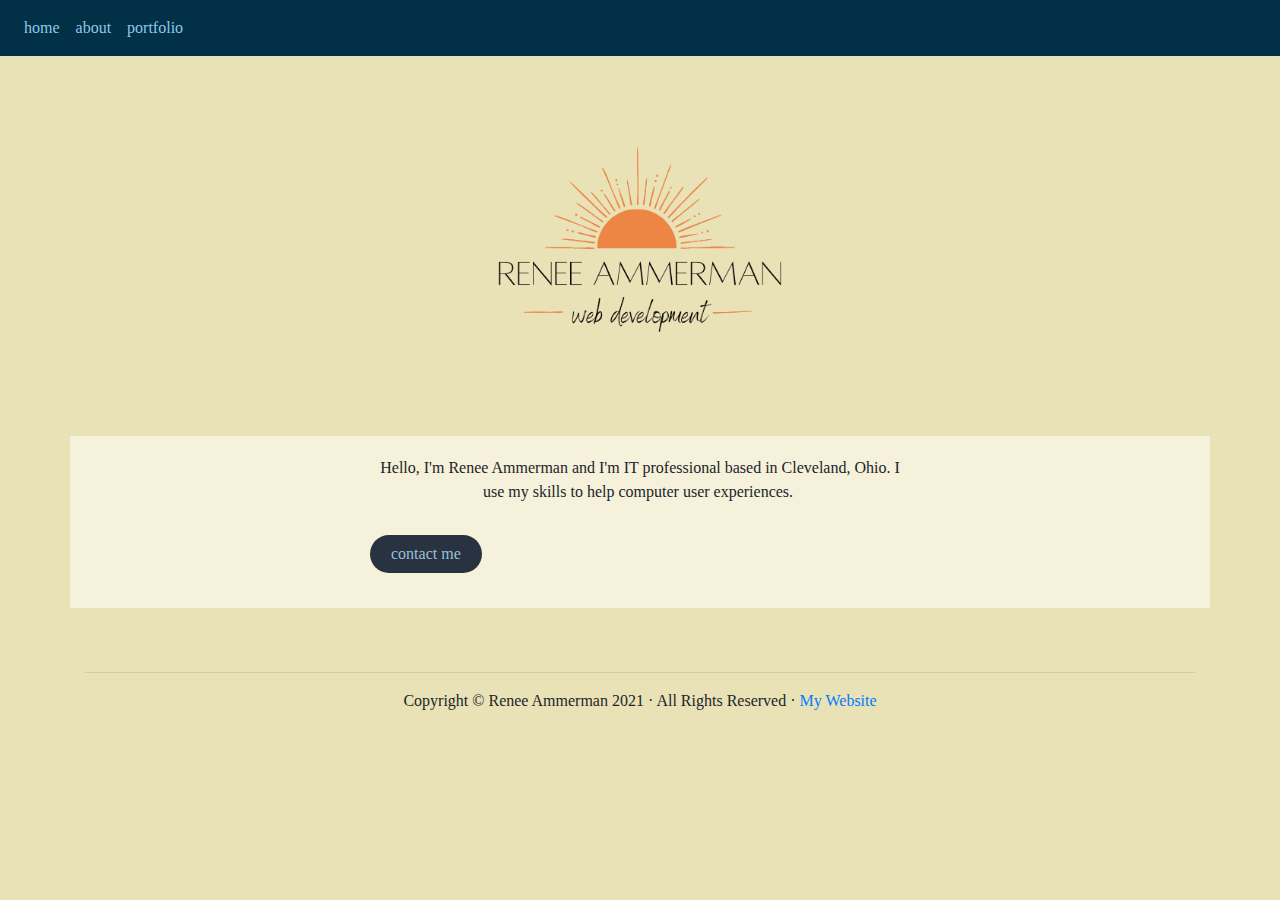
<file: Portfolio/index.html>
<!DOCTYPE html>
<html lang="en"><!-- InstanceBegin template="/Templates/portfolio_temp.dwt" codeOutsideHTMLIsLocked="false" -->
  <head>
    <meta charset="utf-8">
    <meta http-equiv="X-UA-Compatible" content="IE=edge">
    <meta name="viewport" content="width=device-width, initial-scale=1">
    <!-- InstanceBeginEditable name="doctitle" -->
    <title>Home</title>
    <!-- InstanceEndEditable -->
    <!-- Bootstrap -->
    <link href="css/bootstrap-4.4.1.css" rel="stylesheet">
    <link href="css/portfolio.css" rel="stylesheet" type="text/css">
  <!-- InstanceBeginEditable name="head" -->
  <!-- InstanceEndEditable -->
  </head>
  <body>
    <nav class="navbar navbar-expand-lg">
       <div class="collapse navbar-collapse" id="navbarSupportedContent">
          <ul class="navbar-nav mr-auto">
             <li class="nav-item active">
                <a class="nav-link" href="index.html">Home</a>
             </li>
             <li class="nav-item">
                <a class="nav-link" href="about.html">About</a>
             </li>
			  <li class="nav-item">
                <a class="nav-link" href="portfolio.html">Portfolio</a>
             </li>
          </ul>
       </div>
    </nav>
  

    <div class="container">
		<div class="row">
		<div class="col-md-12">
          <div class="container-fluid logo"><img src="images/Warm%20Orange%20Sunburst%20Wellness%20Coach%20Logo.png" class="rounded img-fluid" alt="logo" width="380" height="250"></div>
        </div>
		</div>
       <div class="row info">
	     <!-- InstanceBeginEditable name="EditRegion3" -->
         <div class="col-md-4 hidden col-lg-3"> Click here to select this<strong> column.</strong> Always place your content within a column. Columns are indicated by a dashed blue line. </div>
       <!-- InstanceEndEditable -->
		<!-- InstanceBeginEditable name="EditRegion4" -->
       <div class="col-md-4  col-lg-6">
         <p>Hello, I&#39;m Renee Ammerman and I&#39;m IT professional based in Cleveland, Ohio. I use my skills to help computer user experiences.&nbsp;</p>
         <button class="btn rounded-pill" type="button"><a href="contact.html">Contact me</a></button>
       </div>
       <!-- InstanceEndEditable -->
		<!-- InstanceBeginEditable name="EditRegion5" -->
       <div class="col-md-4 hidden col-lg-3"> You can <strong>offset a column</strong> using the handle on the left. Drag it to increase or reduce the offset. </div>
       <!-- InstanceEndEditable --></div>
       <br/>
       <br>
       <hr>
       <div class="row">
		<!-- InstanceBeginEditable name="EditRegion6" -->
       <div class="text-center col-lg-6 offset-lg-3">
         <p>Copyright &copy; Renee Ammerman 2021 &middot; All Rights Reserved &middot; <a href="#" >My Website</a></p>
       </div>
       <!-- InstanceEndEditable --></div>
    </div>
    <!-- jQuery (necessary for Bootstrap's JavaScript plugins) --> 
    <script src="js/jquery-3.4.1.min.js"></script>

    <!-- Include all compiled plugins (below), or include individual files as needed --> 
    <script src="js/popper.min.js"></script>
  <script src="js/bootstrap-4.4.1.js"></script>
  </body>
<!-- InstanceEnd --></html>
</file>
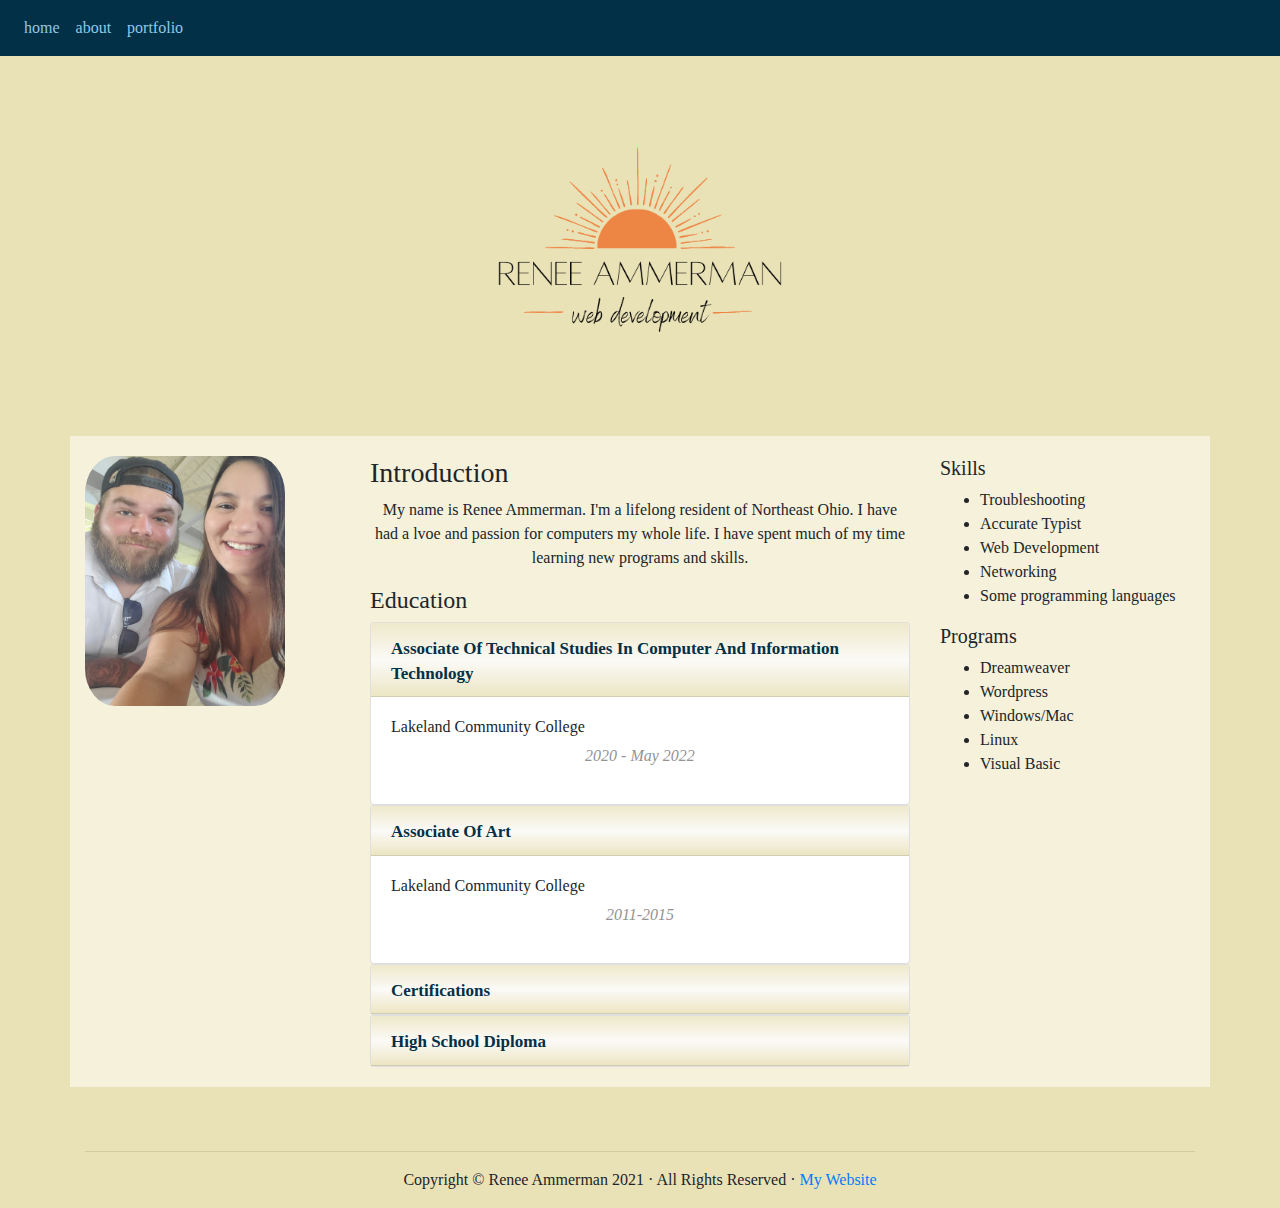
<file: Portfolio/about.html>
<!DOCTYPE html>
<html lang="en"><!-- InstanceBegin template="/Templates/portfolio_temp.dwt" codeOutsideHTMLIsLocked="false" -->
  <head>
    <meta charset="utf-8">
    <meta http-equiv="X-UA-Compatible" content="IE=edge">
    <meta name="viewport" content="width=device-width, initial-scale=1">
    <!-- InstanceBeginEditable name="doctitle" -->
    <title>About</title>
    <!-- InstanceEndEditable -->
    <!-- Bootstrap -->
    <link href="css/bootstrap-4.4.1.css" rel="stylesheet">
    <link href="css/portfolio.css" rel="stylesheet" type="text/css">
  <!-- InstanceBeginEditable name="head" -->
  <!-- InstanceEndEditable -->
  </head>
  <body>
    <nav class="navbar navbar-expand-lg">
       <div class="collapse navbar-collapse" id="navbarSupportedContent">
          <ul class="navbar-nav mr-auto">
             <li class="nav-item active">
                <a class="nav-link" href="index.html">Home</a>
             </li>
             <li class="nav-item">
                <a class="nav-link" href="about.html">About</a>
             </li>
			  <li class="nav-item">
                <a class="nav-link" href="portfolio.html">Portfolio</a>
             </li>
          </ul>
       </div>
    </nav>
  

    <div class="container">
		<div class="row">
		<div class="col-md-12">
          <div class="container-fluid logo"><img src="images/Warm%20Orange%20Sunburst%20Wellness%20Coach%20Logo.png" class="rounded img-fluid" alt="logo" width="380" height="250"></div>
        </div>
		</div>
       <div class="row info">
	     <!-- InstanceBeginEditable name="EditRegion3" -->
         <div class=" col-md-4 col-lg-3"><img class="ourpic" src="images/anthren.jpg" width="200" height="250" alt=""/> &nbsp; </div>
       <!-- InstanceEndEditable -->
		<!-- InstanceBeginEditable name="EditRegion4" -->
       <div class="col-md-4  col-lg-6">
         <h3>Introduction</h3>
		   <p>My name is Renee Ammerman. I'm a lifelong resident of Northeast Ohio. I have had a lvoe and passion for computers my whole life. I have spent much of my time learning new programs and skills.</p>

		   <h4>Education</h4>
	     <div id="accordion1" role="tablist">
		     <div class="card">
		       <div class="card-header" role="tab" id="headingZero1">
		         <h5 class="mb-0"> <a data-toggle="collapse" href="#collapseZero1" role="button" aria-expanded="true" aria-controls="collapseZero1">Associate of Technical Studies in Computer and Information Technology</a> </h5>
	           </div>
		       <div id="collapseZero1" class="collapse show" role="tabpanel" aria-labelledby="headingZero1" data-parent="#accordion1">
		         <div class="card-body"><h6>Lakeland Community College</h6>
				   <p class="date">2020 - May 2022</p></div>
	           </div>
	       </div>
			 <div class="card">
		       <div class="card-header" role="tab" id="headingOne1">
		         <h5 class="mb-0"> <a data-toggle="collapse" href="#collapseOne1" role="button" aria-expanded="true" aria-controls="collapseOne1">Associate of Art</a> </h5>
	           </div>
		       <div id="collapseOne1" class="collapse show" role="tabpanel" aria-labelledby="headingOne1" data-parent="#accordion1">
		         <div class="card-body"><h6>Lakeland Community College</h6>
				   <p class="date">2011-2015</p></div>
	           </div>
	       </div>
		     <div class="card">
		       <div class="card-header" role="tab" id="headingTwo1">
		         <h5 class="mb-0"> <a class="collapsed" data-toggle="collapse" href="#collapseTwo1" role="button" aria-expanded="false" aria-controls="collapseTwo1">Certifications </a> </h5>
	           </div>
		       <div id="collapseTwo1" class="collapse" role="tabpanel" aria-labelledby="headingTwo1" data-parent="#accordion1">
		         <div class="card-body"><h6>IT Specialist, Lakeland Community College</h6>
				   <p class="date">2021</p>
					 <h6>IT Professional, Lakeland Community College</h6>
				   <p class="date">2021</p></div>
	           </div>
	       </div>
		     <div class="card">
		       <div class="card-header" role="tab" id="headingThree1">
		         <h5 class="mb-0"> <a class="collapsed" data-toggle="collapse" href="#collapseThree1" role="button" aria-expanded="false" aria-controls="collapseThree1">High School Diploma</a> </h5>
	           </div>
		       <div id="collapseThree1" class="collapse" role="tabpanel" aria-labelledby="headingThree1" data-parent="#accordion1">
		         <div class="card-body"><h6>Eastlake North High</h6>
				   <p class="date">2011</p></div>
	           </div>
	       </div>
	     </div>
       </div>
       <!-- InstanceEndEditable -->
		<!-- InstanceBeginEditable name="EditRegion5" -->
       <div class="col-md-4  col-lg-3 offset-lg-0">
		   <h5>Skills </h5>
		   <ul>
			<li>Troubleshooting</li>
		   <li>Accurate Typist</li>
		   <li>Web Development</li>
		   <li>Networking</li>
		   <li>Some programming languages</li>
		   </ul>
		   <h5>Programs</h5>
		    <ul>
			<li>Dreamweaver</li>
		   <li>Wordpress</li>
		   <li>Windows/Mac</li>
		   <li>Linux</li>
		   <li>Visual Basic</li>
		   </ul>
		   </div>
       <!-- InstanceEndEditable --></div>
       <br/>
       <br>
       <hr>
       <div class="row">
		<!-- InstanceBeginEditable name="EditRegion6" -->
       <div class="text-center col-lg-6 offset-lg-3">
         <p>Copyright &copy; Renee Ammerman 2021 &middot; All Rights Reserved &middot; <a href="#" >My Website</a></p>
       </div>
       <!-- InstanceEndEditable --></div>
    </div>
    <!-- jQuery (necessary for Bootstrap's JavaScript plugins) --> 
    <script src="js/jquery-3.4.1.min.js"></script>

    <!-- Include all compiled plugins (below), or include individual files as needed --> 
    <script src="js/popper.min.js"></script>
  <script src="js/bootstrap-4.4.1.js"></script>
  </body>
<!-- InstanceEnd --></html>
</file>
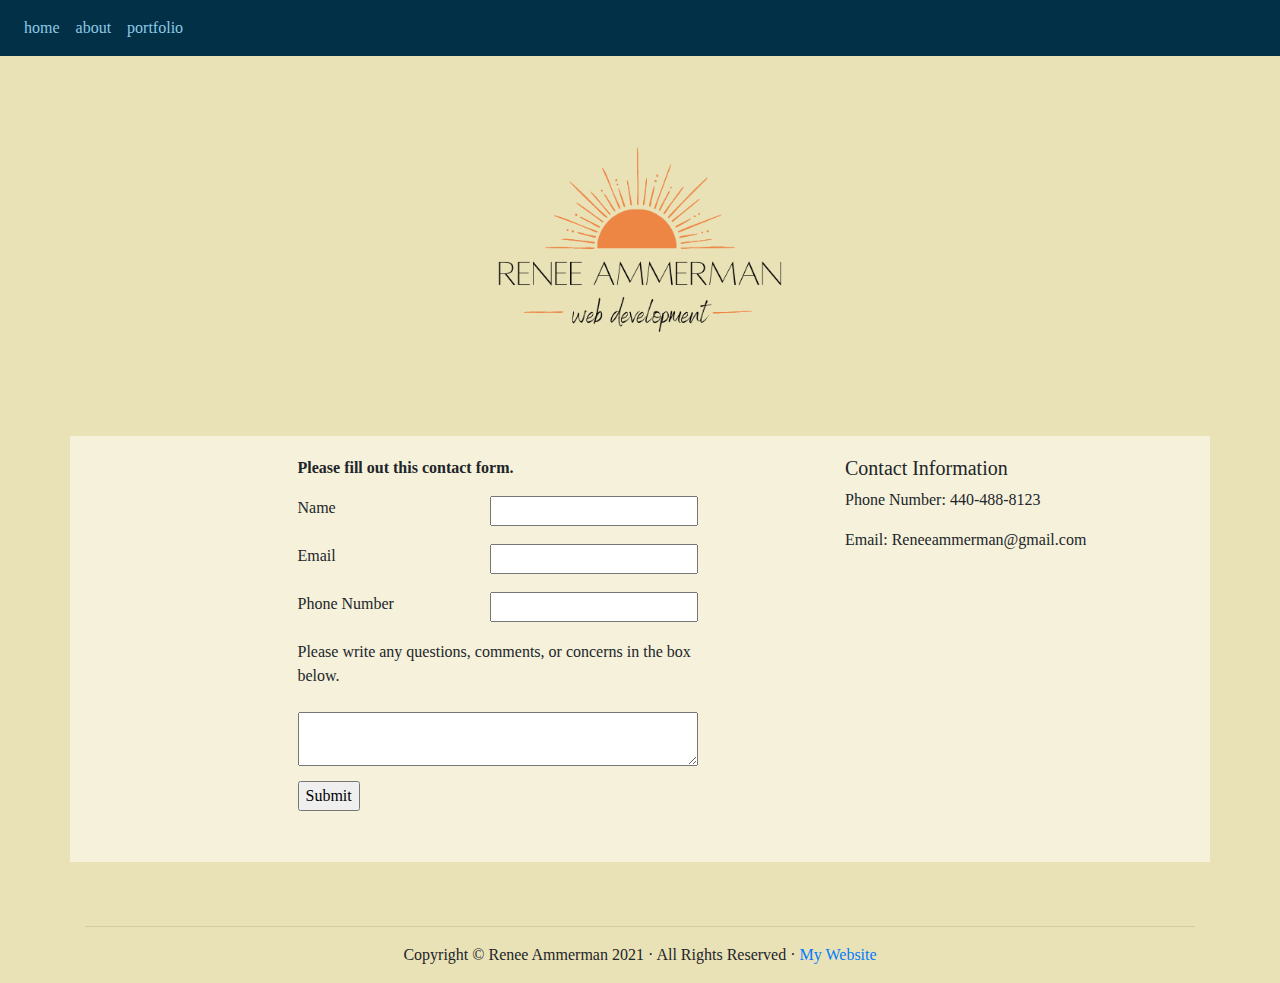
<file: Portfolio/contact.html>
<!DOCTYPE html>
<html lang="en"><!-- InstanceBegin template="/Templates/portfolio_temp.dwt" codeOutsideHTMLIsLocked="false" -->
  <head>
    <meta charset="utf-8">
    <meta http-equiv="X-UA-Compatible" content="IE=edge">
    <meta name="viewport" content="width=device-width, initial-scale=1">
    <!-- InstanceBeginEditable name="doctitle" -->
    <title>Contact</title>
    <!-- InstanceEndEditable -->
    <!-- Bootstrap -->
    <link href="css/bootstrap-4.4.1.css" rel="stylesheet">
    <link href="css/portfolio.css" rel="stylesheet" type="text/css">
  <!-- InstanceBeginEditable name="head" -->
  <!-- InstanceEndEditable -->
  </head>
  <body>
    <nav class="navbar navbar-expand-lg">
       <div class="collapse navbar-collapse" id="navbarSupportedContent">
          <ul class="navbar-nav mr-auto">
             <li class="nav-item active">
                <a class="nav-link" href="index.html">Home</a>
             </li>
             <li class="nav-item">
                <a class="nav-link" href="about.html">About</a>
             </li>
			  <li class="nav-item">
                <a class="nav-link" href="portfolio.html">Portfolio</a>
             </li>
          </ul>
       </div>
    </nav>
  

    <div class="container">
		<div class="row">
		<div class="col-md-12">
          <div class="container-fluid logo"><img src="images/Warm%20Orange%20Sunburst%20Wellness%20Coach%20Logo.png" class="rounded img-fluid" alt="logo" width="380" height="250"></div>
        </div>
		</div>
       <div class="row info">
	     <!-- InstanceBeginEditable name="EditRegion3" -->
         <div class=" col-md-4 hidden col-lg-1"> Click here to select this<strong> column.</strong> Always place your content within a column. Columns are indicated by a dashed blue line. </div>
       <!-- InstanceEndEditable -->
		<!-- InstanceBeginEditable name="EditRegion4" -->
       <div class="col-md-4  col-lg-7">
         <form action="contact.php" method="get" enctype="text/plain" id="formcontact">
			 <p><strong>Please fill out this contact form.</strong></p>
			 <p><label for="name">Name</label>
		   <input name="name" type="text">
			 </p>
			 <p>
			 <label for="email">Email</label>
			 <input name="email" type="email">
			 </p>
			 <p>
			 <label for="number">Phone Number</label>
			 <input name="number" type="tel">
			 </p>
			 <p><label for="comment">Please write any questions, comments, or concerns in the box below.</label></p>
			 <p>
			 <textarea name="comment"></textarea>
			 </p>
			 <p><input class="submit" type="submit"></p>
			
		   </form>
       </div>
       <!-- InstanceEndEditable -->
		<!-- InstanceBeginEditable name="EditRegion5" -->
       <div class="col-md-4  col-lg-4"> <h5>Contact Information</h5>
		   <p >Phone Number: 440-488-8123</p>
		   <p>Email: Reneeammerman@gmail.com</p></div>
       <!-- InstanceEndEditable --></div>
       <br/>
       <br>
       <hr>
       <div class="row">
		<!-- InstanceBeginEditable name="EditRegion6" -->
       <div class="text-center col-lg-6 offset-lg-3">
         <p>Copyright &copy; Renee Ammerman 2021 &middot; All Rights Reserved &middot; <a href="#" >My Website</a></p>
       </div>
       <!-- InstanceEndEditable --></div>
    </div>
    <!-- jQuery (necessary for Bootstrap's JavaScript plugins) --> 
    <script src="js/jquery-3.4.1.min.js"></script>

    <!-- Include all compiled plugins (below), or include individual files as needed --> 
    <script src="js/popper.min.js"></script>
  <script src="js/bootstrap-4.4.1.js"></script>
  </body>
<!-- InstanceEnd --></html>
</file>
<file: Portfolio/css/portfolio.css>
@charset "utf-8";
div.logo {
    margin: 0px auto;
	text-align: center;
}
body {
    background-color: #eae2b7;
    font-family: Cambria, "Hoefler Text", "Liberation Serif", Times, "Times New Roman", serif;
}
.row.info .col-md-4.col-lg-3 p {
}

nav {
    background-color: #023047;
}
a.nav-link {
    color: #8ecae6;
    text-transform: lowercase;
}
a.nav-link:hover {
    color: #fff;
    font-style: italic;
}
div.hidden  {
    visibility: hidden;
}
button.btn {
    background-color: #293241;
    padding: 6px 20px;
    margin: 15px auto;
    text-align: right;
}
.container .row .col-md-4.col-lg-6 {
    margin: 0px auto;
}

.row .col-md-4.col-lg-6 p {
    text-align: center;
}

button a {
    color: #98c1d9;
    text-transform: lowercase;
}
button a:hover {
    color: #fff;
    text-decoration: none;
    letter-spacing: 1px;
}




.container .row.info {
    padding: 20px 0px;
    background-color: rgba(255,255,255,0.50);
}
img.ourpic   {
    margin: 0px auto;
    border-radius: 15%;

}
form p textarea {
    width: 400px;
    float: right;
}
form {
    margin: 0px auto;
    width: 400px;
}
input {
    float: right;
}
input.submit {
    margin: 15px auto;
    text-align: center;
    float: none;
}
#carouselExampleIndicators1 {
    width: 450px;
    margin-top: 0px;
    margin-right: auto;
    margin-left: auto;
    margin-bottom: 10px;
    padding: 25px;
    height: 300px;
}
.portfolio {
}
table  {
    padding: 15px 30px;
    margin: 0px auto;
}
table td {
    padding: 10px;
}
.card-header {
    background-image: -webkit-linear-gradient(270deg,rgba(234,226,183,0.70) 0%,rgba(252,251,247,0.75) 51.30%,rgba(234,226,183,0.80) 100%);
    background-image: -moz-linear-gradient(270deg,rgba(234,226,183,0.70) 0%,rgba(252,251,247,0.75) 51.30%,rgba(234,226,183,0.80) 100%);
    background-image: -o-linear-gradient(270deg,rgba(234,226,183,0.70) 0%,rgba(252,251,247,0.75) 51.30%,rgba(234,226,183,0.80) 100%);
    background-image: linear-gradient(180deg,rgba(234,226,183,0.70) 0%,rgba(252,251,247,0.75) 51.30%,rgba(234,226,183,0.80) 100%);
    color: rgba(11,11,11,1.00);
}
.card-header a  {
    margin: 0px auto;
    color: #023047;
    font-size: 17px;
    font-weight: bold;
    text-transform: capitalize;
    text-align: center;
}
.card-body .date {
    color: rgba(150,146,146,1.00);
    font-style: italic;
}
</file>
